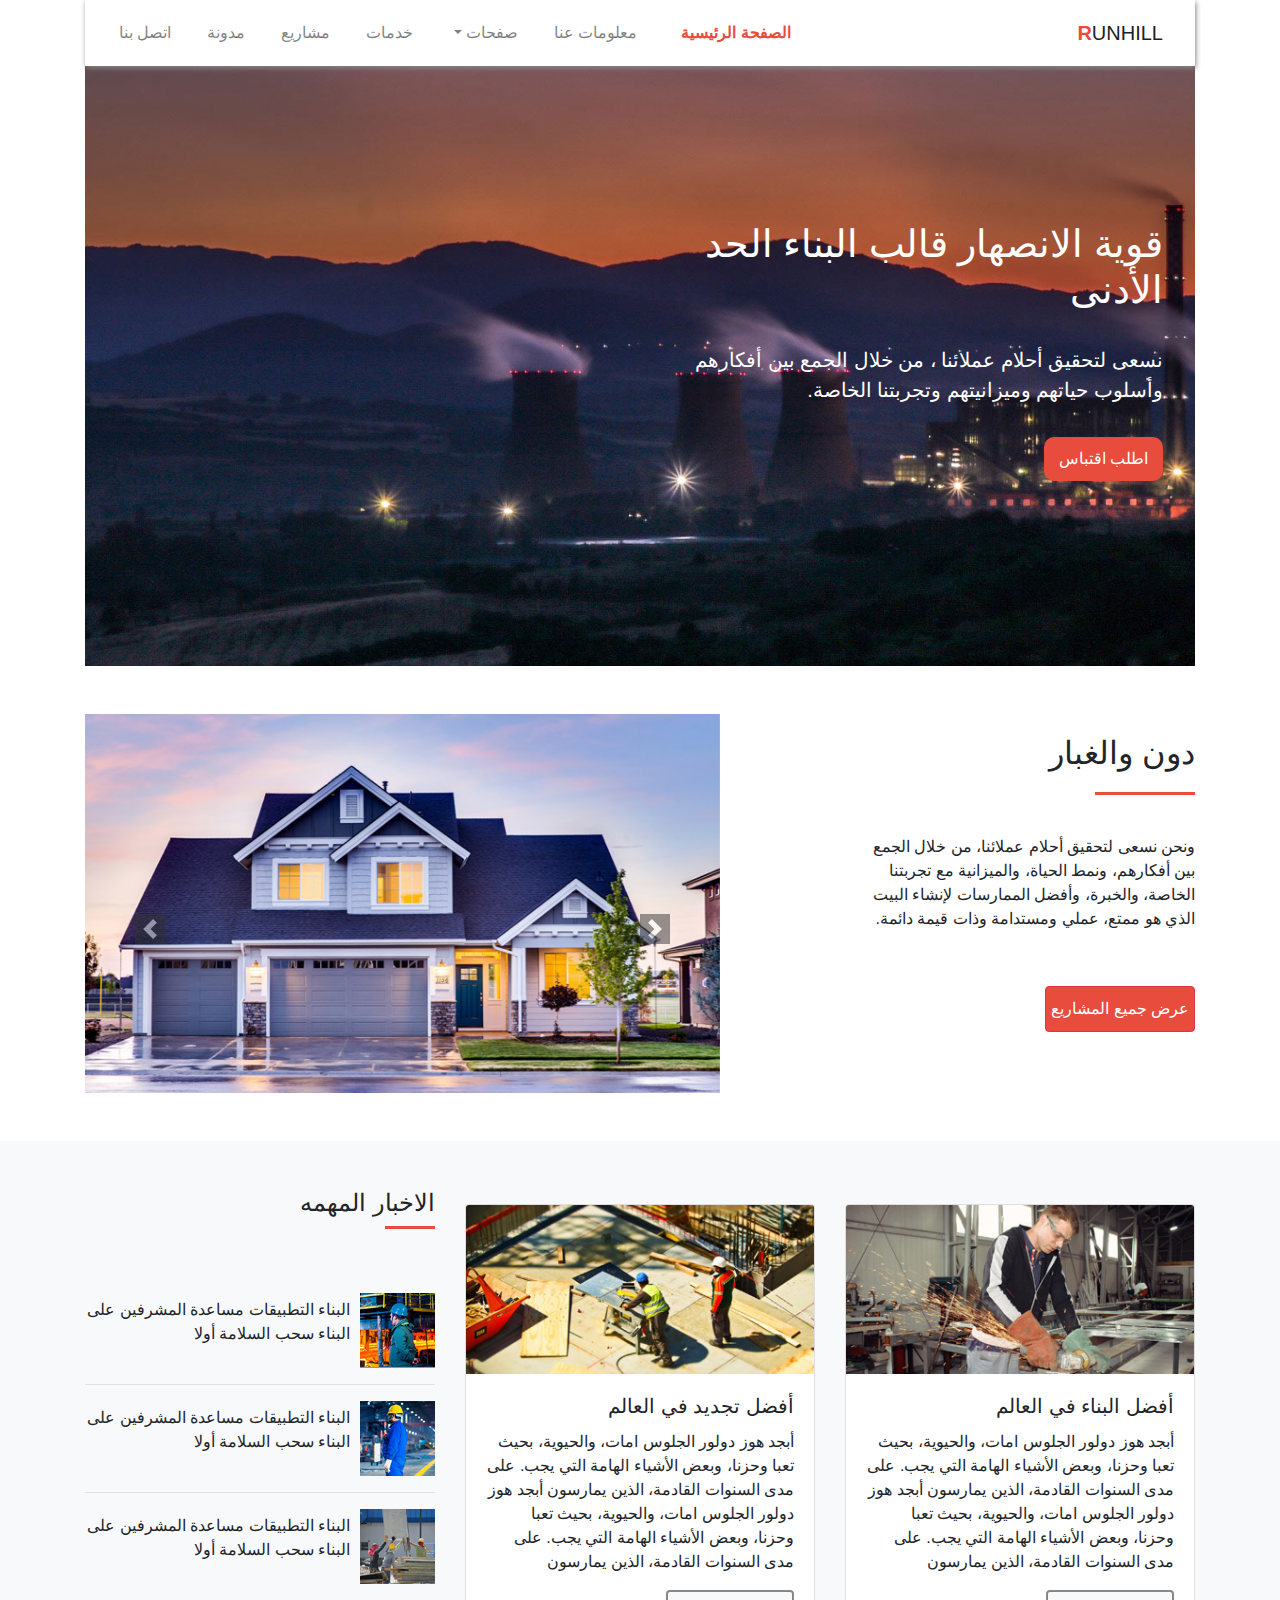
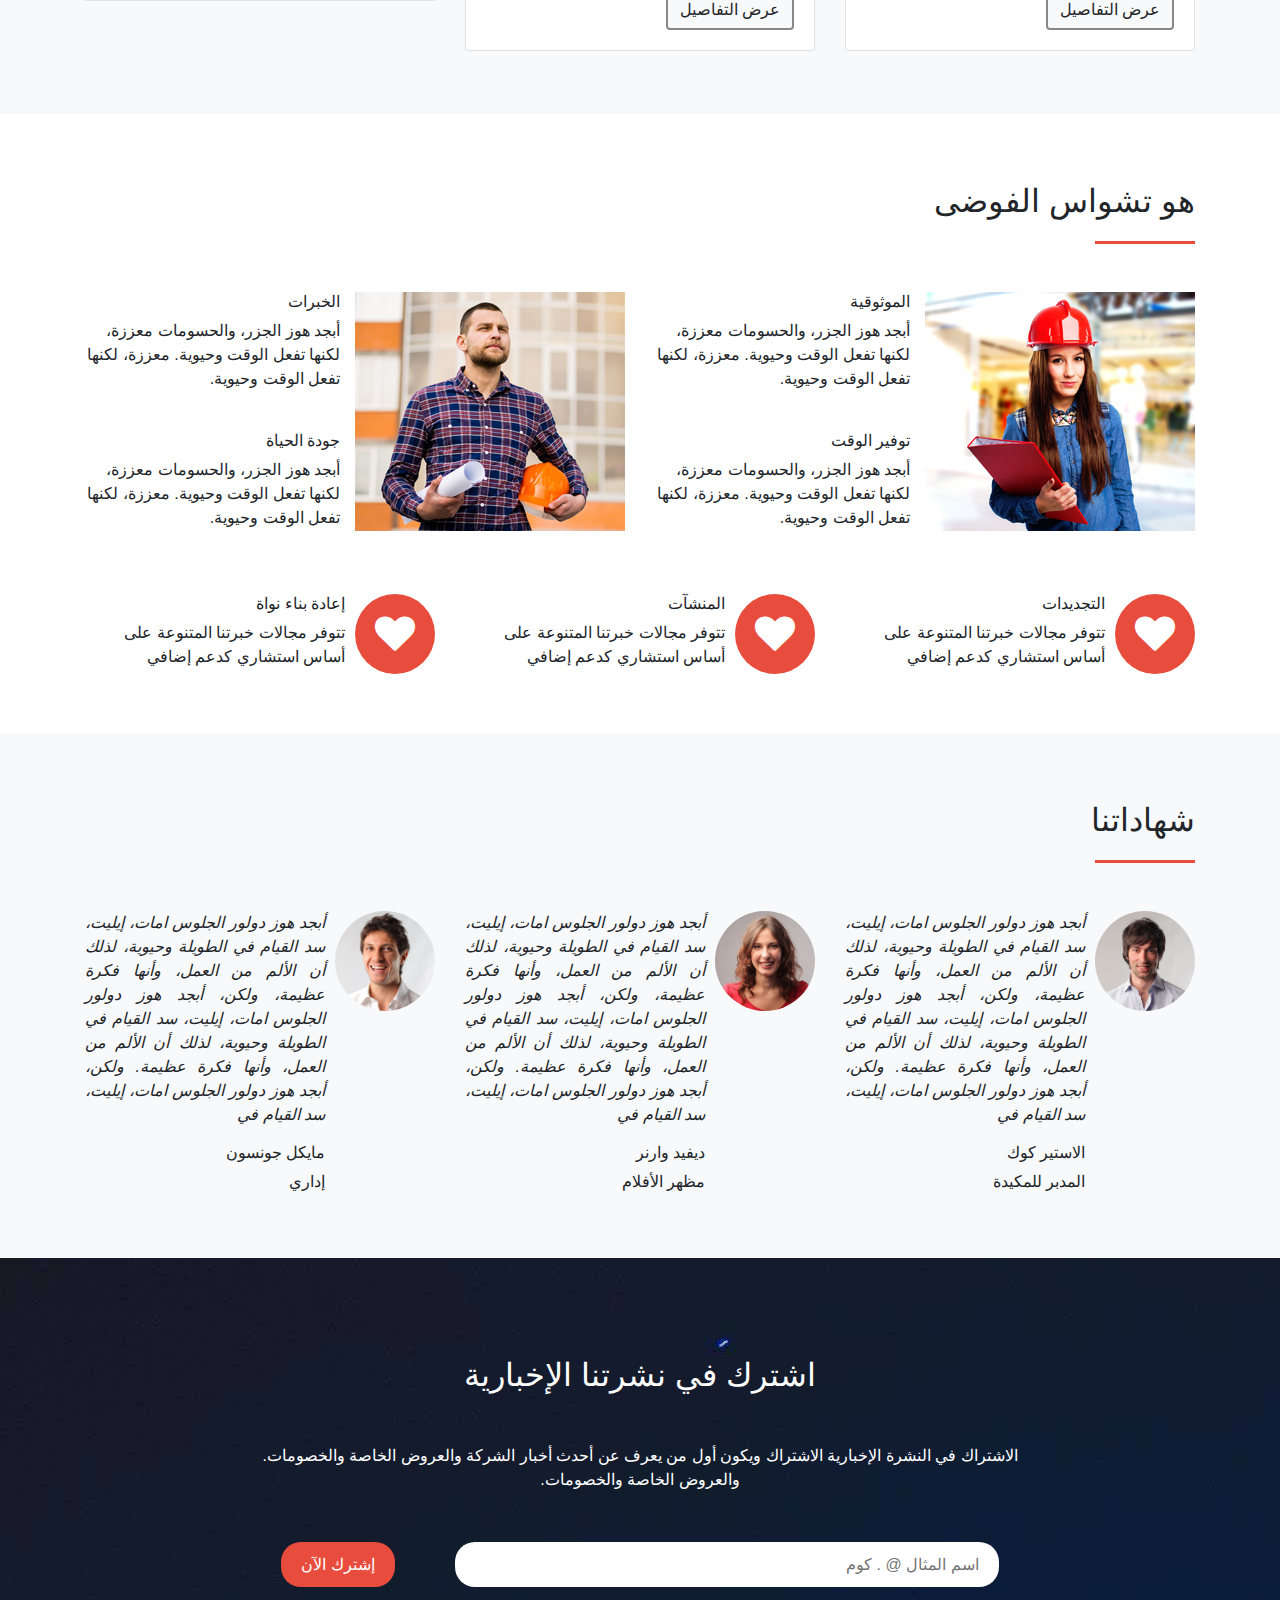
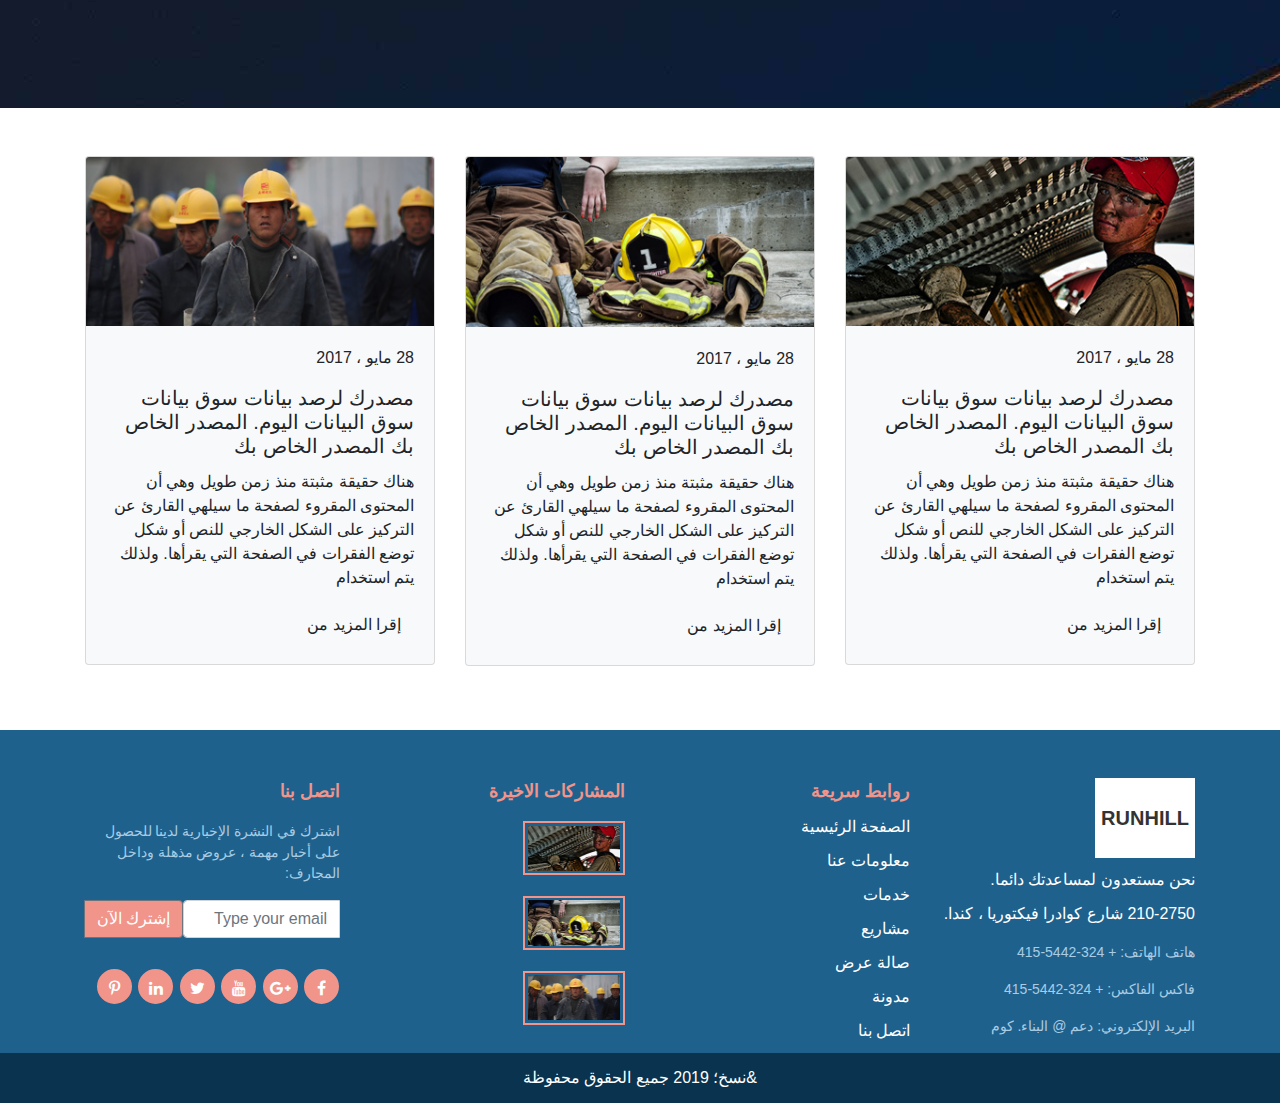
<file: index.html>
<!DOCTYPE html>
<html lang="en">
<head>
    <meta charset="UTF-8">
    <meta name="viewport" content="width=device-width, initial-scale=1.0">
    <meta http-equiv="X-UA-Compatible" content="ie=edge">
    <link rel="stylesheet" href="css/font-awesome.min.css">
    <link rel="stylesheet" href="css/bootstrap.min.css">
    <link rel="stylesheet" href="css/media.css">
    <link rel="stylesheet" href="css/style.css">
    <title>Bootsrap Arbic Template</title>
</head>
<body>
    <div class="container">
            <nav class="navbar navbar-expand-lg navbar-light bg-white">
                    <a class="navbar-brand" href="#">RUNHILL</a>
                    <button class="navbar-toggler" type="button" data-toggle="collapse" data-target="#navbarSupportedContent" aria-controls="navbarSupportedContent" aria-expanded="false" aria-label="Toggle navigation">
                      <span class="navbar-toggler-icon"></span>
                    </button>
                  
                    <div class="collapse navbar-collapse" id="navbarSupportedContent">
                      <ul class="navbar-nav mr-auto">
                        <li class="nav-item">
                          <a class="nav-active" href="#">الصفحة الرئيسية <span class="sr-only">(current)</span></a>
                        </li>
                        <li class="nav-item">
                          <a class="nav-link" href="#">معلومات عنا</a>
                        </li>
                        <li class="nav-item dropdown">
                          <a class="nav-link dropdown-toggle" href="#" id="navbarDropdown" role="button" data-toggle="dropdown" aria-haspopup="true" aria-expanded="false">
                            صفحات
                          </a>
                          <div class="dropdown-menu" aria-labelledby="navbarDropdown">
                            <a class="dropdown-item" href="#">مدونة واحدة</a>
                            <a class="dropdown-item" href="#">خدمة واحدة</a>
                            <a class="dropdown-item" href="#">مشروع واحد</a>
                            <a class="dropdown-item" href="#"> 404 غير موجود</a>
                          </div>
                        </li>
                        <li class="nav-item">
                                <a class="nav-link" href="#"> خدمات</a>
                        </li>
                        <li class="nav-item">
                                <a class="nav-link" href="#"> مشاريع</a>
                        </li>
                        <li class="nav-item">
                                <a class="nav-link" href="blog.html"> مدونة</a>
                        </li>
                        <li class="nav-item">
                                <a class="nav-link" href="#"> اتصل بنا</a>
                        </li>
                      </ul>
                    </div>
            </nav><!-- end navbar -->
            <section class="section home">
                <div class="row">
                    <div class="col-md-6 col-12">
                       <div class="home-item">
                            <h2 class="heading-home">قوية الانصهار قالب البناء الحد الأدنى</h2>
                            <p class="parg-home">نسعى لتحقيق أحلام عملائنا ، من خلال الجمع بين أفكارهم وأسلوب حياتهم وميزانيتهم وتجربتنا الخاصة.</p>
                           <button class="btn-home">اطلب اقتباس</button>
                       </div>
                    </div>
                </div>
            </section> <!-- ./.section home -->
    </div><!-- ./container -->
    <section class="section sec-withoutDust">
        <div class="container">
          <div class="row">
            <div class="col-md-5 col-12">
              <div class="col-withoutDus">
                  <h2 class="section-heading">دون والغبار</h2>
                  <span class="line"></span>
                  <p class="parg-wD">ونحن نسعى لتحقيق أحلام عملائنا، من خلال الجمع بين أفكارهم، ونمط الحياة، والميزانية مع تجربتنا الخاصة، والخبرة، وأفضل الممارسات لإنشاء البيت الذي هو ممتع، عملي ومستدامة وذات قيمة دائمة.</p>
                  <button class="btn-wD btn btn-danger">عرض جميع المشاريع</button>
              </div><!-- ./col-withoutDus -->
            </div>
            <div class="col-md-7 col-12">
              <div id="carousel" class="carousel slide" data-ride="carousel">
                <div class="carousel-inner">
                  <div class="carousel-item active">
                    <img class="d-block w-100" src="images/project-slide1.jpg" alt="First slide">
                  </div>
                  <div class="carousel-item">
                    <img class="d-block w-100" src="images/project-slide2.jpg" alt="Second slide">
                  </div>
                  <div class="carousel-item">
                    <img class="d-block w-100" src="images/project-slide3.jpg" alt="Third slide">
                  </div>
                </div>
                <a class="carousel-control-prev" href="#carousel" role="button" data-slide="prev">
                  <span class="carousel-control-prev-icon" aria-hidden="true"></span>
                  <span class="sr-only">Previous</span>
                </a>
                <a class="carousel-control-next" href="#carousel" role="button" data-slide="next">
                  <span class="carousel-control-next-icon" aria-hidden="true"></span>
                  <span class="sr-only">Next</span>
                </a>
              </div><!-- #/carousel -->
            </div>
          </div><!-- ./row -->
        </div><!-- ./contaienr -->
    </section><!-- ./section withoutDust -->
    <section class="section sec-imp-news bg-light">
      <div class="container">
        <div class="row">
          <div class="col-md-4 col-12">
            <div class="new-item">
              <div class="card" >
                <img class="card-img-top" src="images/service-item-bg-1.jpg" alt="Card image cap">
                <div class="card-body">
                  <h5 class="card-title">أفضل البناء في العالم</h5>
                  <p class="card-text">أبجد هوز دولور الجلوس امات، والحيوية، بحيث تعبا وحزنا، وبعض الأشياء الهامة التي يجب. على مدى السنوات القادمة، الذين يمارسون أبجد هوز دولور الجلوس امات، والحيوية، بحيث تعبا وحزنا، وبعض الأشياء الهامة التي يجب. على مدى السنوات القادمة، الذين يمارسون</p>
                  <a href="#" class="btn btn-light">عرض التفاصيل</a>
                </div>
              </div>
            </div>
          </div>
          <div class="col-md-4 col-12">
            <div class="new-item">
              <div class="card">
                <img class="card-img-top" src="images/service-item-bg-2.jpg" alt="Card image cap">
                <div class="card-body">
                  <h5 class="card-title">أفضل تجديد في العالم</h5>
                  <p class="card-text">أبجد هوز دولور الجلوس امات، والحيوية، بحيث تعبا وحزنا، وبعض الأشياء الهامة التي يجب. على مدى السنوات القادمة، الذين يمارسون أبجد هوز دولور الجلوس امات، والحيوية، بحيث تعبا وحزنا، وبعض الأشياء الهامة التي يجب. على مدى السنوات القادمة، الذين يمارسون</p>
                  <a href="#" class="btn btn-light">عرض التفاصيل</a>
                </div>
              </div>
            </div>
          </div>
          <div class="col-md-4 col-12">
            <div class="news-left">
              <h4>الاخبار المهمه</h4>
              <span class="line mb-5" style="width: 50px"></span>
              <div class="news-card border-bottom">
                <img src="images/news-thumb-1.jpg" alt="" class="my-3">
                <p> البناء التطبيقات مساعدة المشرفين على البناء سحب السلامة أولا</p>
              </div><!-- ./news-card -->
              <div class="news-card border-bottom">
                  <img src="images/news-thumb-2.jpg" alt="" class="my-3">
                  <p> البناء التطبيقات مساعدة المشرفين على البناء سحب السلامة أولا</p>
                </div><!-- ./news-card -->
                <div class="news-card border-bottom">
                    <img src="images/news-thumb-3.jpg" alt="" class="my-3">
                    <p> البناء التطبيقات مساعدة المشرفين على البناء سحب السلامة أولا</p>
                  </div><!-- ./news-card -->
            </div><!-- ./news-left -->
          </div>
        </div>
      </div>
    </section><!-- ./sec news -->
    <section class="section sec-chooseUs">
      <div class="container">
          <h2 class="section-heading">هو تشواس الفوضى </h2>
          <span class="line mb-5"></span>
        <div class="row">
          <div class="col-md-3 col-12">
              <div class="choose-image">
                  <img src="images/choose-us-img-1.jpg" alt="">
              </div>
          </div>
          <div class="col-md-3 col-12">
              <div class="choose-text">
                <div class="text-part1">
                  <h6>الموثوقية</h6>
                  <p>أبجد هوز الجزر، والحسومات معززة، لكنها تفعل الوقت وحيوية. معززة، لكنها تفعل الوقت وحيوية.</p>
                </div>
                <div class="text-part2">
                  <h6>توفير الوقت</h6>
                  <p>أبجد هوز الجزر، والحسومات معززة، لكنها تفعل الوقت وحيوية. معززة، لكنها تفعل الوقت وحيوية.</p>
                </div>
              </div>
          </div>
          <div class="col-md-3 col-12">
              <div class="choose-image">
                  <img src="images/choose-us-img-2.jpg" alt="">
              </div>
          </div>
          <div class="col-md-3 col-12">
              <div class="choose-text">
                <div class="text-part1">
                  <h6>الخبرات</h6>
                  <p>أبجد هوز الجزر، والحسومات معززة، لكنها تفعل الوقت وحيوية. معززة، لكنها تفعل الوقت وحيوية.</p>
                </div>
                <div class="text-part2">
                  <h6>جودة الحياة</h6>
                  <p>أبجد هوز الجزر، والحسومات معززة، لكنها تفعل الوقت وحيوية. معززة، لكنها تفعل الوقت وحيوية.</p>
                </div>
              </div>
          </div>
        </div><!-- ./row one (choose Us)-->
        <!-- row two -->
        <div class="row mt-5">
          <div class="col-md-4 col-12">
            <div class="single-heart-item">
              <span class="single-icon">
                  <i class="fa fa-heart" aria-hidden="true"></i>
              </span>
              <div class="heart-item-text">
                <h6>التجديدات</h6>
                <p>تتوفر مجالات خبرتنا المتنوعة على أساس استشاري كدعم إضافي</p>
              </div>
            </div>
          </div>
          <div class="col-md-4 col-12">
              <div class="single-heart-item">
                <span class="single-icon">
                    <i class="fa fa-heart" aria-hidden="true"></i>
                </span>
                <div class="heart-item-text">
                  <h6>المنشآت</h6>
                  <p>تتوفر مجالات خبرتنا المتنوعة على أساس استشاري كدعم إضافي</p>
                </div>
              </div>
            </div>
            <div class="col-md-4 col-12">
                <div class="single-heart-item">
                  <span class="single-icon">
                      <i class="fa fa-heart" aria-hidden="true"></i>
                  </span>
                  <div class="heart-item-text">
                    <h6>إعادة بناء نواة</h6>
                    <p>تتوفر مجالات خبرتنا المتنوعة على أساس استشاري كدعم إضافي</p>
                  </div>
                </div>
              </div>
        </div>
      </div><!-- ./contianer -->
    </section><!-- ./sec-chooseUs -->
    <section class="section bg-light">
       <div class="container">
          <h2 class="section-heading"> شهاداتنا</h2>
          <span class="line mb-5"></span>
          <div class="row">
            <div class="col-md-4">
                <div class="profile-card">
                    <img src="images/profile-img-1.jpg" alt="">
                    <div>
                        <em>
                            <p>أبجد هوز دولور الجلوس امات، إيليت، سد القيام في الطويلة وحيوية، لذلك أن الألم من العمل، وأنها فكرة عظيمة، ولكن، أبجد هوز دولور الجلوس امات، إيليت، سد القيام في الطويلة وحيوية، لذلك أن الألم من العمل، وأنها فكرة عظيمة. ولكن، أبجد هوز دولور الجلوس امات، إيليت، سد القيام في</p>
                        </em>
                      <h6>الاستير كوك</h6>
                      <p>المدبر للمكيدة</p>
                    </div>
                </div>
            </div>
            <div class="col-md-4">
                <div class="profile-card">
                    <img src="images/profile-img-2.jpg" alt="">
                    <div>
                        <em>
                            <p>أبجد هوز دولور الجلوس امات، إيليت، سد القيام في الطويلة وحيوية، لذلك أن الألم من العمل، وأنها فكرة عظيمة، ولكن، أبجد هوز دولور الجلوس امات، إيليت، سد القيام في الطويلة وحيوية، لذلك أن الألم من العمل، وأنها فكرة عظيمة. ولكن، أبجد هوز دولور الجلوس امات، إيليت، سد القيام في</p>
                        </em>
                      <h6> ديفيد وارنر</h6>
                      <p> مظهر الأفلام </p>
                    </div>
                </div>
            </div>
            <div class="col-md-4">
                <div class="profile-card">
                    <img src="images/profile-img-3.jpg" alt="">
                    <div>
                      <em>
                          <p>أبجد هوز دولور الجلوس امات، إيليت، سد القيام في الطويلة وحيوية، لذلك أن الألم من العمل، وأنها فكرة عظيمة، ولكن، أبجد هوز دولور الجلوس امات، إيليت، سد القيام في الطويلة وحيوية، لذلك أن الألم من العمل، وأنها فكرة عظيمة. ولكن، أبجد هوز دولور الجلوس امات، إيليت، سد القيام في</p>
                      </em>
                      <h6> مايكل جونسون</h6>
                      <p> إداري</p>
                    </div>
                </div>
            </div>
          </div><!-- ./row -->
       </div>
    </section>
    <section class="section subscribe-news">
      <div class="container">
        <div class="wraper-subsc">
          <h2>اشترك في نشرتنا الإخبارية</h2>
        <p>الاشتراك في النشرة الإخبارية الاشتراك ويكون أول من يعرف عن أحدث أخبار الشركة والعروض الخاصة والخصومات. والعروض الخاصة والخصومات.</p>
        <div class="form">
          <input type="text" placeholder="اسم المثال @ . كوم">
          <button class="btn-sub">إشترك الآن</button>
        </div>
        </div>
      </div>
    </section>
    <section class="section sec-lastNews">
      <div class="container">
        <div class="row">
          <div class="col-md-4 col-12">
              <div class="blog-card mb-3">
                  <div class="card bg-light" >
                      <img class="card-img-top" src="images/blog-bg-1.jpg" alt="Card image cap">
                      <div class="card-body">
                        <p>28 مايو ، 2017</p>
                        <h5 class="card-title">مصدرك لرصد بيانات سوق بيانات سوق البيانات اليوم. المصدر الخاص بك المصدر الخاص بك </h5>
                        <p class="card-text">هناك حقيقة مثبتة منذ زمن طويل وهي أن المحتوى المقروء لصفحة ما سيلهي القارئ عن التركيز على الشكل الخارجي للنص أو شكل توضع الفقرات في الصفحة التي يقرأها. ولذلك يتم استخدام</p>
                        <a href="#" class="btn btn-light">إقرا المزيد من </a>
                      </div>
                    </div>
              </div>
          </div>
          <div class="col-md-4 col-12">
              <div class="blog-card mb-3">
                  <div class="card bg-light" >
                      <img class="card-img-top" src="images/blog-bg-2.jpg" alt="Card image cap">
                      <div class="card-body">
                        <p>28 مايو ، 2017</p>
                        <h5 class="card-title">مصدرك لرصد بيانات سوق بيانات سوق البيانات اليوم. المصدر الخاص بك المصدر الخاص بك </h5>
                        <p class="card-text">هناك حقيقة مثبتة منذ زمن طويل وهي أن المحتوى المقروء لصفحة ما سيلهي القارئ عن التركيز على الشكل الخارجي للنص أو شكل توضع الفقرات في الصفحة التي يقرأها. ولذلك يتم استخدام</p>
                        <a href="#" class="btn btn-light">إقرا المزيد من </a>
                      </div>
                    </div>
              </div>
          </div>
          <div class="col-md-4 col-12">
              <div class="blog-card mb-3">
                  <div class="card bg-light" >
                      <img class="card-img-top" src="images/blog-bg-3.jpg" alt="Card image cap">
                      <div class="card-body">
                        <p>28 مايو ، 2017</p>
                        <h5 class="card-title">مصدرك لرصد بيانات سوق بيانات سوق البيانات اليوم. المصدر الخاص بك المصدر الخاص بك </h5>
                        <p class="card-text">هناك حقيقة مثبتة منذ زمن طويل وهي أن المحتوى المقروء لصفحة ما سيلهي القارئ عن التركيز على الشكل الخارجي للنص أو شكل توضع الفقرات في الصفحة التي يقرأها. ولذلك يتم استخدام</p>
                        <a href="#" class="btn btn-light">إقرا المزيد من </a>
                      </div>
                    </div>
              </div>
          </div>
        </div>
      </div>
    </section>
    <footer class="section">
      <div class="container">
        <div class="row">
          <div class="col-md-3 col-sm-6 col-12">
            <div class="footer-item-logo">
              <a class="footer-logo" href="#">RUNHILL</a>
            <p class="parg-one">نحن مستعدون لمساعدتك دائما.</p>
            <p>210-2750 شارع كوادرا فيكتوريا ، كندا.</p>
              <p class="parg"> هاتف الهاتف: + 324-5442-415</p>
              <p class="parg">فاكس الفاكس: + 324-5442-415</p>
              <p class="parg">البريد الإلكتروني: دعم @ البناء. كوم</p>
            </div>
          </div>
          <div class="col-md-3 col-sm-6 col-12">
              <div class="footer-item-links">
                <a href="#" class="active">روابط سريعة</a>
                <a href="#"> الصفحة الرئيسية</a>
                <a href="#"> معلومات عنا</a>
                <a href="#"> خدمات</a>
                <a href="#">مشاريع</a>
                <a href="#">صالة عرض</a>
                <a href="#"> مدونة</a>
                <a href="#">  اتصل بنا</a>
              </div>
          </div>
          <div class="col-md-3 col-sm-6 col-12">
            <div class="footer-item-lastS">
              <p class="active">المشاركات الاخيرة</p>
                <div><img src="images/blog-bg-1.jpg" alt=""></div>
                <div><img src="images/blog-bg-2.jpg" alt=""></div>
                <div><img src="images/blog-bg-3.jpg" alt=""></div>
            </div>
          </div>
          <div class="col-md-3 col-sm-6 col-12">
            <div class="contact-us">
                <p class="active"> اتصل بنا</p>
                <p class="parg">اشترك في النشرة الإخبارية لدينا للحصول على أخبار مهمة ، عروض مذهلة وداخل المجارف:</p>
                <div class="input-group mb-3 my-inputGroup">
                    <input type="text" class="form-control" placeholder="Type your email" aria-label="Recipient's username" aria-describedby="basic-addon2">
                    <div class="input-group-append">
                      <button class="btn btn-outline-secondary" type="button">إشترك الآن</button>
                    </div>
                  </div>
                  <div class="footer-socil-icon">
                      <i class="fa fa-facebook" aria-hidden="true"></i>
                      <i class="fa fa-google-plus" aria-hidden="true"></i>
                      <i class="fa fa-youtube" aria-hidden="true"></i>
                      <i class="fa fa-twitter" aria-hidden="true"></i>
                      <i class="fa fa-linkedin" aria-hidden="true"></i>
                      <i class="fa fa-pinterest-p" aria-hidden="true"></i>
                  </div>
            </div>

          </div>
        </div>
        
      </div>
      <div class="copy">&نسخ؛ 2019 جميع الحقوق محفوظة</div>
    </footer>
    <!-- jQuery file -->
    <script src="js/jquery-3.6.0.min.js"></script>
    <!-- bootstrap file -->
    <script src="js/bootstrap.bundle.js"></script>
    <!-- my file js -->
    <script src="js/function.js"></script>
</body>
</html>
</file>
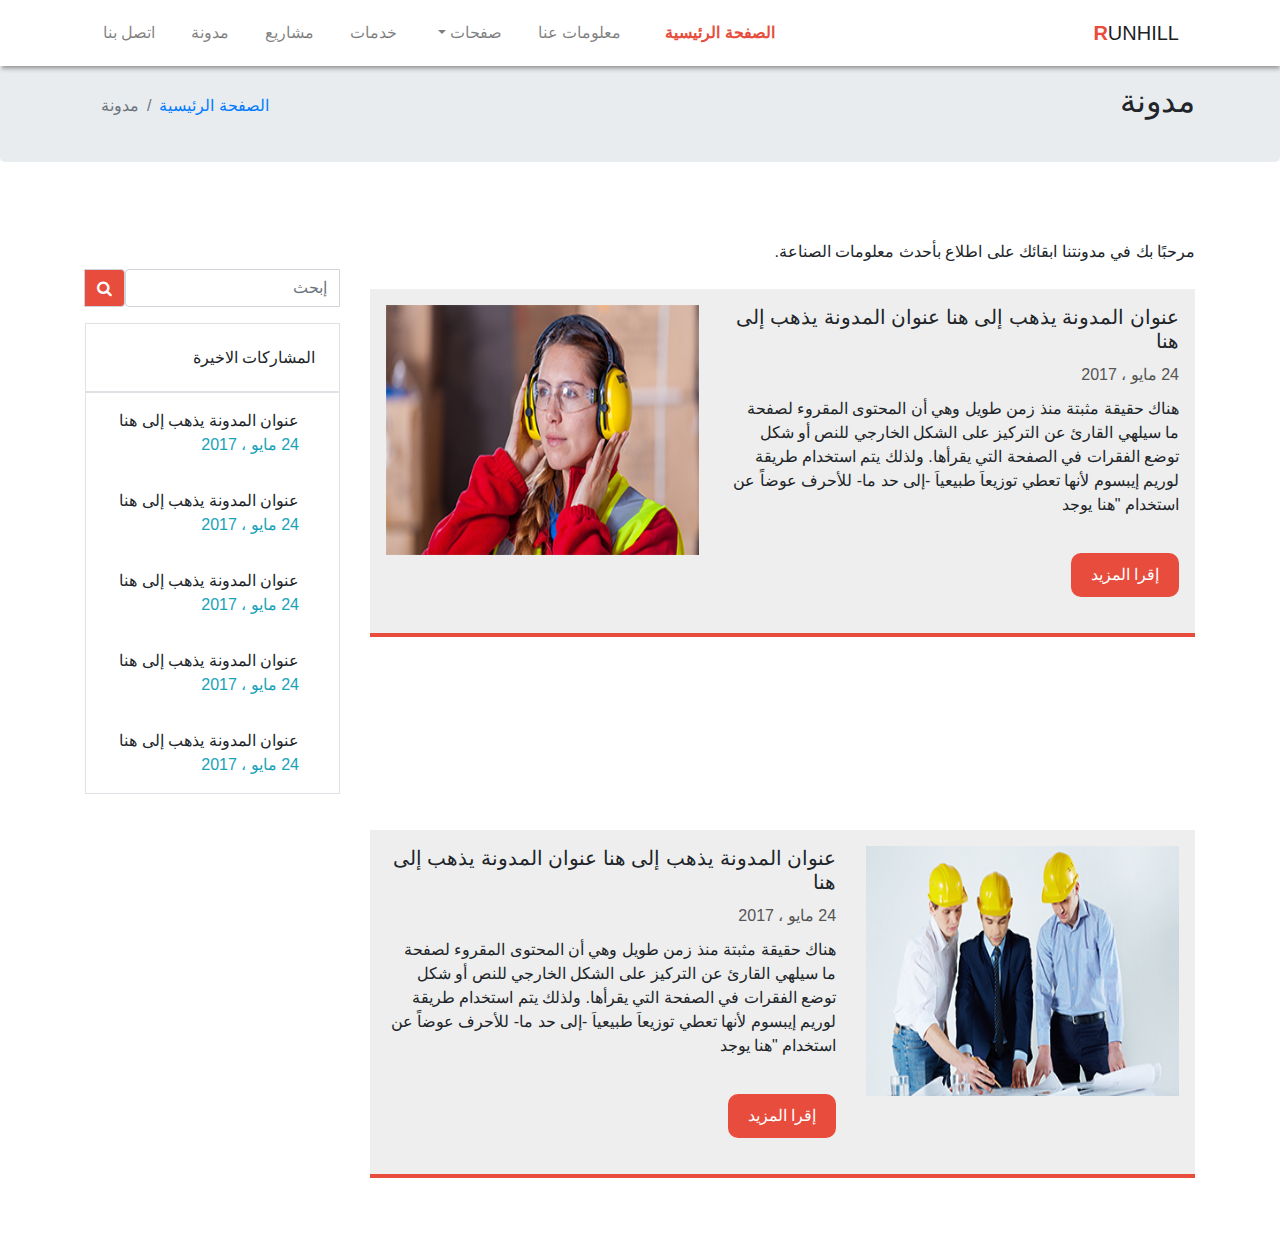
<file: blog.html>
<!DOCTYPE html>
<html lang="en">
<head>
    <meta charset="UTF-8">
    <meta name="viewport" content="width=device-width, initial-scale=1.0">
    <meta http-equiv="X-UA-Compatible" content="ie=edge">
    <link rel="stylesheet" href="css/font-awesome.min.css">
    <link rel="stylesheet" href="css/bootstrap.min.css">
    <link rel="stylesheet" href="css/media.css">
    <link rel="stylesheet" href="css/style.css">
    <title>Bootsrap Arbic Template</title>
</head>
<body>
        
  <nav class="navbar navbar-expand-lg navbar-light bg-white">
                        <div class="container">
                        <a class="navbar-brand" href="#">RUNHILL</a>
                        <button class="navbar-toggler" type="button" data-toggle="collapse" data-target="#navbarSupportedContent" aria-controls="navbarSupportedContent" aria-expanded="false" aria-label="Toggle navigation">
                          <span class="navbar-toggler-icon"></span>
                        </button>
                      
                        <div class="collapse navbar-collapse" id="navbarSupportedContent">
                          <ul class="navbar-nav mr-auto">
                            <li class="nav-item">
                              <a class="nav-active" href="index.html">الصفحة الرئيسية <span class="sr-only">(current)</span></a>
                            </li>
                            <li class="nav-item">
                              <a class="nav-link" href="#">معلومات عنا</a>
                            </li>
                            <li class="nav-item dropdown">
                              <a class="nav-link dropdown-toggle" href="#" id="navbarDropdown" role="button" data-toggle="dropdown" aria-haspopup="true" aria-expanded="false">
                                صفحات
                              </a>
                              <div class="dropdown-menu" aria-labelledby="navbarDropdown">
                                <a class="dropdown-item" href="#">مدونة واحدة</a>
                                <a class="dropdown-item" href="#">خدمة واحدة</a>
                                <a class="dropdown-item" href="#">مشروع واحد</a>
                                <a class="dropdown-item" href="#"> 404 غير موجود</a>
                              </div>
                            </li>
                            <li class="nav-item">
                                    <a class="nav-link" href="#"> خدمات</a>
                            </li>
                            <li class="nav-item">
                                    <a class="nav-link" href="#"> مشاريع</a>
                            </li>
                            <li class="nav-item">
                                    <a class="nav-link" href="#"> مدونة</a>
                            </li>
                            <li class="nav-item">
                                    <a class="nav-link" href="#"> اتصل بنا</a>
                            </li>
                          </ul>
                        </div>
                    </div><!-- ./container -->
  </nav><!-- end navbar -->
  <div class="jumbotron py-3">
               <div class="container">
                   <div class="row">
                       <div class="col-md-6 col-12">
                           <h2>مدونة</h2>
                       </div>
                       <div class="col-md-6 col-12">
                            <nav aria-label="breadcrumb">
                                    <ol class="breadcrumb">
                                      <li class="breadcrumb-item"><a href="index.html">الصفحة الرئيسية </a></li>
                                      <li class="breadcrumb-item active" aria-current="page">مدونة</li>
                                    </ol>
                             </nav>
                       </div>
                   </div>
               </div>
 </div>
<!-- start section blog -->
<section class="section blog">
    <div class="container">
        <h6>مرحبًا بك في مدونتنا ابقائك على اطلاع بأحدث معلومات الصناعة.</h6>
        <div class="row">
            <div class="col-md-9 col-12">
                    <div class="blog-item-card p-3">
                      <div class="row">
                            <div class="col-md-7 col-12">
                                    <h5>عنوان المدونة يذهب إلى هنا عنوان المدونة يذهب إلى هنا</h5>
                                    <span> 24 مايو ، 2017</span>
                                    <p>هناك حقيقة مثبتة منذ زمن طويل وهي أن المحتوى المقروء لصفحة ما سيلهي القارئ عن التركيز على الشكل الخارجي للنص أو شكل توضع الفقرات في الصفحة التي يقرأها. ولذلك يتم استخدام طريقة لوريم إيبسوم لأنها تعطي توزيعاَ طبيعياَ -إلى حد ما- للأحرف عوضاً عن استخدام "هنا يوجد</p>
                                    <button>إقرا المزيد</button>
                            </div>
                            <div class="col-md-5 col-12">
                                <img src="images/single-blog-image-bg-1.jpg" alt="">
                            </div>
                      </div>
                    </div><!-- ./blog-item -->
            </div><!-- ./col-md-6 -->
            <div class="col-md-3 col-12 m-0">
                <div class="blog-item-input">
                        <div class="input-group mb-3">
                                <input type="text" class="form-control" placeholder="إبحث" aria-label="Recipient's username" aria-describedby="basic-addon2">
                                <div class="input-group-append">
                                  <span class="input-group-text fa fa-search" id="basic-addon2"></span>
                                </div>
                              </div>
                </div>
                <div class="last-share">
                  <h6 class="border m-0 p-4">المشاركات الاخيرة</h6>
                  <ul class="blog-list border">
                    <li class="py-3">
                      <span class="d-block">عنوان المدونة يذهب إلى هنا</span>
                      <span class="d-block text-info">24 مايو ، 2017</span>
                    </li>
                    <li class="py-3">
                        <span class="d-block">عنوان المدونة يذهب إلى هنا</span>
                        <span class="d-block text-info">24 مايو ، 2017</span>
                      </li>
                      <li class="py-3">
                          <span class="d-block">عنوان المدونة يذهب إلى هنا</span>
                          <span class="d-block text-info">24 مايو ، 2017</span>
                        </li>
                        <li class="py-3">
                            <span class="d-block">عنوان المدونة يذهب إلى هنا</span>
                            <span class="d-block text-info">24 مايو ، 2017</span>
                          </li>
                          <li class="py-3">
                              <span class="d-block">عنوان المدونة يذهب إلى هنا</span>
                              <span class="d-block text-info">24 مايو ، 2017</span>
                            </li>
                  </ul>
                </div>
            </div>
        </div><!-- ./row -->
        <div class="row">
            <div class="col-md-9 col-12">
                    <div class="blog-item-card p-3">
                      <div class="row">
                          <div class="col-md-5 col-12">
                              <img src="images/single-blog-image-bg-2.jpg" alt="">
                          </div>
                          <div class="col-md-7 col-12">
                                    <h5>عنوان المدونة يذهب إلى هنا عنوان المدونة يذهب إلى هنا</h5>
                                    <span> 24 مايو ، 2017</span>
                                    <p>هناك حقيقة مثبتة منذ زمن طويل وهي أن المحتوى المقروء لصفحة ما سيلهي القارئ عن التركيز على الشكل الخارجي للنص أو شكل توضع الفقرات في الصفحة التي يقرأها. ولذلك يتم استخدام طريقة لوريم إيبسوم لأنها تعطي توزيعاَ طبيعياَ -إلى حد ما- للأحرف عوضاً عن استخدام "هنا يوجد</p>
                                    <button>إقرا المزيد</button>
                          </div> 
                      </div>
                    </div><!-- ./blog-item -->
            </div><!-- ./col-md-6 -->
            
        </div><!-- ./row -->
    </div><!-- ./container -->
</section>

  <!-- jQuery file -->
 <script src="js/jquery-3.6.0.min.js"></script>
<!-- bootstrap file -->
 <script src="js/bootstrap.bundle.js"></script>
<!-- my file js -->
<script src="js/function.js"></script>
  </body>
  </html>
</file>
<file: css/media.css>
/*  Small devices (landscape phones, 576px and up) */
@media (max-width: 576px) { 
    footer{
      min-height: 1200px;
    }
    
 }

 /* Medium devices (tablets, 768px and up) */
@media (min-width: 768px) {  }

/* Large devices (desktops, 992px and up) */
@media (min-width: 992px) {  }

 /* Extra large devices (large desktops, 1200px and up) */
@media (min-width: 1200px) {  }
</file>
<file: css/style.css>
/* Genral */
.section{
    padding: 3rem 0;
}
.line{
    display: block;
    width: 100px;
    height: 3px;
    background: #E74C3C;
}
button:hover{
opacity: .7;
}
:root{
    --mainColor : #E74C3C;
}
body{
    direction: rtl;
    text-align: right;
}
.navbar{
    box-shadow: 1px 2px 5px #888;
}
.navbar li{
    margin:5px 10px;
}
.navbar-nav li a.nav-active{
    font-weight: bold;
    display: block;
    padding: .5rem 1rem;
}
.navbar-light .navbar-nav .nav-link:hover,.navbar-nav li a.nav-active {
    text-decoration: none;
    color: #E74C3C ;
}
.navbar .navbar-brand::first-letter{
color: #E74C3C  ;
font-weight: bold;
}
/* home section */
.home{
    height: 600px;
    background-size: cover;
    background-image: url(../images/slide-bg-2.jpg);

}
.home-item{
    margin-top: 20%;
    padding: 0 2rem;
    color: #fff;
}
.home-item .heading-home,.parg-home{
    margin-bottom: 2rem;
}
.home-item .heading-home{
   font-size: 38px;
}
.home-item .parg-home{
    font-size: 20px;
}
.home-item .btn-home{
    padding: 10px 15px;
    border:none;
    border-radius: 10px;
    -webkit-border-radius: 10px;
    -moz-border-radius: 10px;
    -ms-border-radius: 10px;
    -o-border-radius: 10px;
    background: #E74C3C;
    color: #fff;
    transition: all .5s;
    -webkit-transition: all .5s;
    -moz-transition: all .5s;
    -ms-transition: all .5s;
    -o-transition: all .5s;
}
.home-item .btn-home:hover{
    background: #888;

}
/* section withoutDus */

#carousel .carousel-control-prev,.carousel-control-next{
    width: 30px;
    height: 30px;
    top: 200px;
    left: 50px;
    background: #333;
}
#carousel .carousel-control-next{
    right: 50px;
}
#carousel .carousel-control-prev:hover,.carousel-control-next:hover{
    background: #E74C3C;
}
.section-heading{
    margin: 20px 0;
}
.parg-wD{
    width: 75%;
    margin: 40px 0;
}
.col-withoutDus button{
    margin: 15px 0;
    background: var(--mainColor);
    padding: 10px 5px;
}
/* section importint news */
.sec-imp-news{
    background: #eee;
}
.new-item a{
    border: 2px solid #888;
    transition: all .5s;
    -webkit-transition: all .5s;
    -moz-transition: all .5s;
    -ms-transition: all .5s;
    -o-transition: all .5s;
}
.new-item a:hover{
    background: #888;
    color: #fff;
}
.sec-imp-news .card{
    margin:15px auto;
}
.news-card{
    display: flex;
    align-items: center;
}
.news-card img{
    margin-left: 10px;
}
/* section news image */
.text-part1{
    margin-bottom: 40px;
}
/* section single heart icon */
.single-heart-item{
    display: flex;
  
}
span.single-icon{
    display: block;
    width: 80px;
    height: 80px;
    background: var(--mainColor);
    border-radius: 50%   ;
    -webkit-border-radius: 50%   ;
    -moz-border-radius: 50%   ;
    -ms-border-radius: 50%   ;
    -o-border-radius: 50%   ;
    margin-left: 10px;
}
.single-icon i{
    display: block;
   color: #fff;
   text-align: center;
    font-size: 40px;
    line-height: 80px;
}
.heart-item-text{
    width: 70%;
}
/* section profile */

.profile-card{
    display: flex;
}
.profile-card img{
    width: 100px;
    height: 100px;
    border-radius: 50%;
    -webkit-border-radius: 50%;
    -moz-border-radius: 50%;
    -ms-border-radius: 50%;
    -o-border-radius: 50%;
    margin-left: 10px;
}
.profile-card p{
    text-align: justify;
}
/* section subscribe-news */
.subscribe-news{
    background-image: url(../images/slide-bg-3.jpg);
    height: 450px;
}
.wraper-subsc{
    width: 70%;
    margin: auto;
}
.subscribe-news h2,.wraper-subsc p{
    text-align: center;
    color: #fff;
}
.subscribe-news h2{
    margin: 50px auto;
}
.subscribe-news .form{
 display: flex;
 justify-content: space-around;
 margin: 50px 0;
}
.subscribe-news .form input{
    width: 70%;
    height: 45px;
    border-radius: 20px;
    -webkit-border-radius: 20px;
    -moz-border-radius: 20px;
    -ms-border-radius: 20px;
    -o-border-radius: 20px;
    border: none;
    padding: 0 20px;
 
}
.subscribe-news .form .btn-sub{
    padding: 10px 20px;
    border-radius: 10px;
    -webkit-border-radius: 20px;
    -moz-border-radius: 10px;
    -ms-border-radius: 10px;
    -o-border-radius: 10px;
    background: #E74C3C;
    color: #fff;
    border: none;
}
.subscribe-news .form .btn-sub:hover{
    opacity: .8;
}
.addClass{
    box-shadow: 5px 5px 10px rgb(132, 132, 196);
    border: none;
    outline: none;
}
/* footer */
footer{
    background: #1F618D ;
    height: 350px;
    
}
footer a.footer-logo{
    color: #333;
    font-weight: bold;
    font-size: 20px;
    background: #fff;
    width: 100px;
    height: 80px;
    display: block;
    text-align: center;
    line-height: 80px;
    
}
footer p{
    color: #fff;
}
footer .parg-one{
    margin: 10px 0 ;
}
footer .parg{
    color: #A9CCE3 ;
    font-size: 14px;
}
.footer-item-links a{
    display: block;
    color: #fff;
    margin-bottom: 10px;
}
footer .active{
    color: #F1948A ;
    font-weight: bold;
    font-size: 18px;
}
.footer-item-lastS div img{
    width: 40%;
    height: 40%;
    margin-bottom: 8%;
    padding: 1%;
    border: 2px solid #F1948A;
}
.my-inputGroup{
    
}
.my-inputGroup button{
    background: #F1948A;
    color: #fff;
}
.my-inputGroup button:hover{
    background: rgb(233, 103, 89);
}
.footer-socil-icon i{
    color: #fff;
    width: 35px;
    height: 35px;
    background: #F1948A;
    border-radius: 50%;
    -webkit-border-radius: 50%;
    -moz-border-radius: 50%;
    -ms-border-radius: 50%;
    -o-border-radius: 50%;
    text-align: center;
    line-height: 30px;
    margin: 15px 1px;
    border: 4px solid #F1948A;
    transition: all .5s;
    -webkit-transition: all .5s;
    -moz-transition: all .5s;
    -ms-transition: all .5s;
    -o-transition: all .5s;
}
.footer-socil-icon i:hover{
    border: 4px solid rgb(247, 108, 92);
    box-shadow: 1px 1px 10px #F1948A;
}
.copy{
    background: rgb(9, 51, 78);
    color: #fff;
    text-align: center;
    height: 50px;
    line-height: 50px;
}
/* ============ Blog ============ */
.breadcrumb{
    justify-content: flex-end;
}
.blog-item-card{
    background: #eee;
    border-bottom: 4px solid var(--mainColor);
    margin: 20px 0;
}
.blog-item-card span{
    color: #555;
    display: block;
    margin:10px 0;
}
.blog-item-card img{
    width: 100%;
    height: 80%;
}
.blog-item-card button{
    background: var(--mainColor);
    border: none;
    padding: 10px 20px;
    color: #fff;
    border-radius: 10px;
    -webkit-border-radius: 10px;
    -moz-border-radius: 10px;
    -ms-border-radius: 10px;
    -o-border-radius: 10px;
    margin: 20px 0;
}
.blog-item-input .input-group span{
    background: var(--mainColor);
    color: #fff;
    
}
ul.blog-list li{
    list-style: none;
}
</file>
